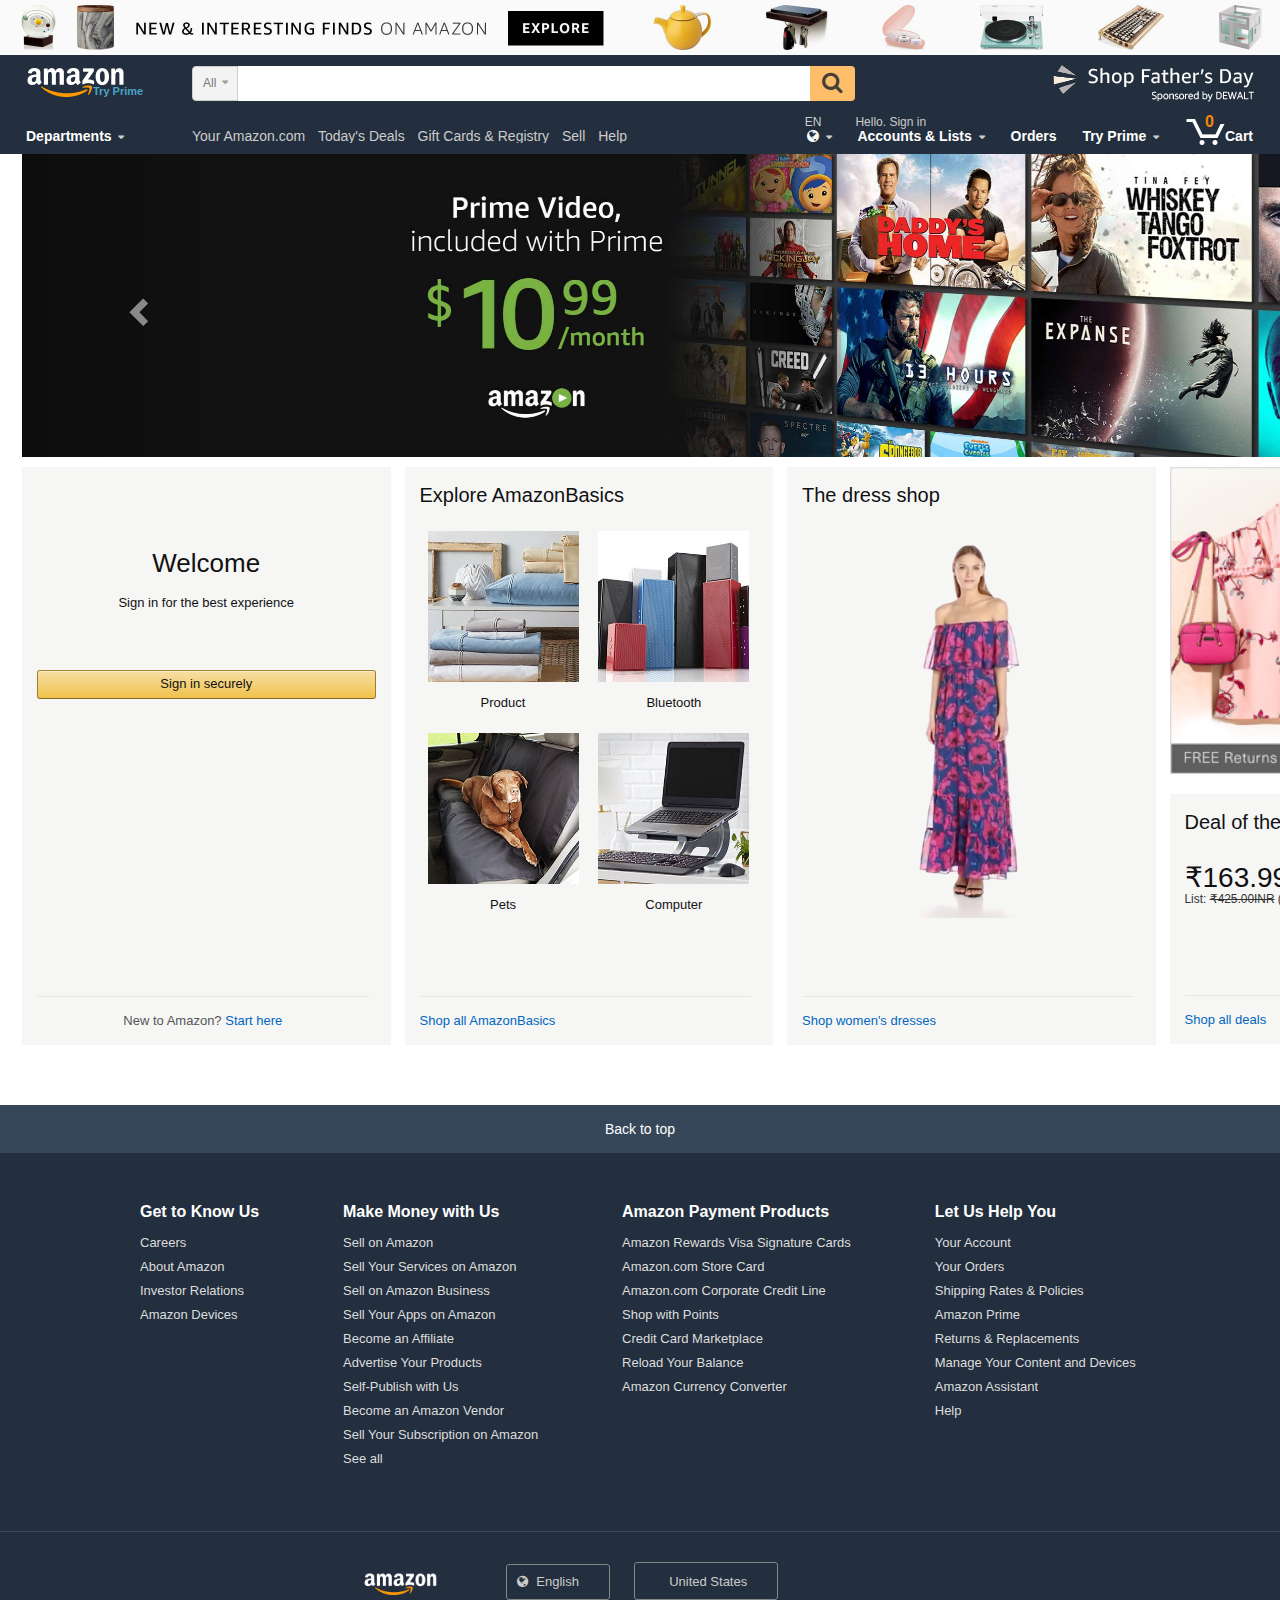
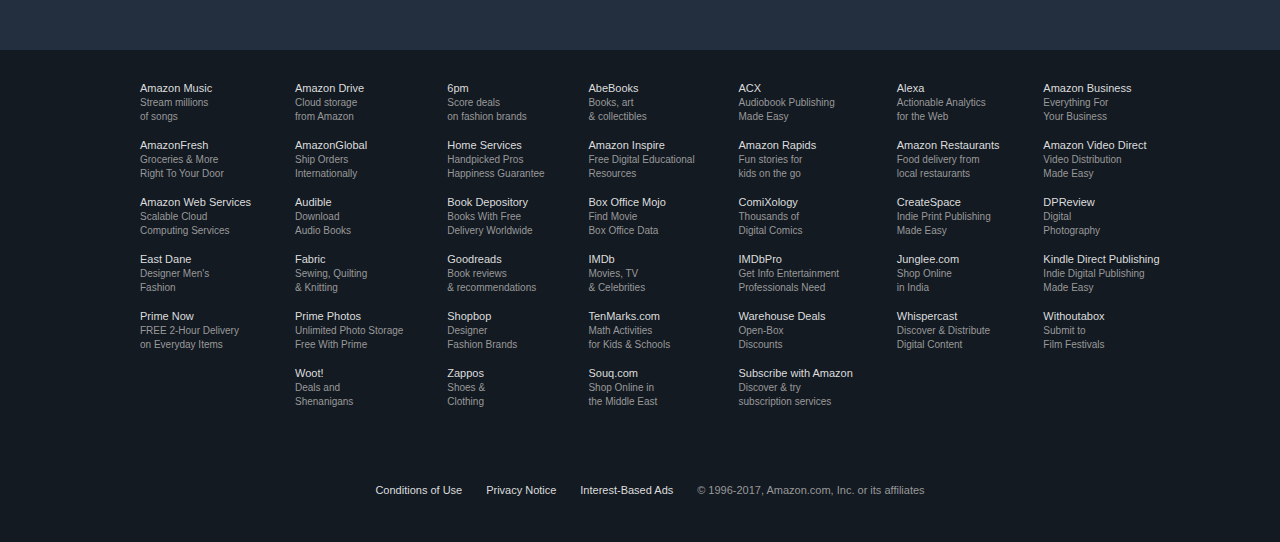
<file: index.html>
<!DOCTYPE html>
<html>

<head>
  <meta charset="utf-8">
  <meta name="viewport" content="width=device-width, initial-scale=1">
  <title>Amazon Clone</title>

  <link href="https://cdnjs.cloudflare.com/ajax/libs/font-awesome/4.7.0/css/font-awesome.min.css" rel="stylesheet">
  <link rel="stylesheet" href="https://maxcdn.bootstrapcdn.com/bootstrap/3.3.7/css/bootstrap.min.css" integrity="sha384-BVYiiSIFeK1dGmJRAkycuHAHRg32OmUcww7on3RYdg4Va+PmSTsz/K68vbdEjh4u" crossorigin="anonymous">
  <link rel="stylesheet" href="css/style.css"/>
</head>

<body>
  <a id="banner" href="#"></a>
  <!-- Main body -->

  <header>
    <a id="nav-top"></a>

    <div id="nav-belt">
      <div class="nav-left">
        <div id="nav-logo">
          <a href="#" class="nav-logo-link"></a>
          <a href="#" class="nav-logo-tagline">Try Prime</a>
        </div>
      </div>
      <div class="nav-right">
        <div id="nav-holiday">
          <a href="#"></a>
        </div>
      </div>
      <div class="nav-fill">
        <div id="nav-search">
          <form>
            <div class="nav-left">
              <span class="nav-search-label">All</span>
              <i class="fa fa-caret-down" aria-hidden="true"></i>
              <select id="nav-search-select">
                <option selected="selected" value="aps">All Departments</option>
                <option value="alexa-skills">Alexa Skills</option>
                <option value="instant-video">Amazon Video</option>
                <option value="warehouse-deals">Amazon Warehouse Deals</option>
                <option value="appliances">Appliances</option>
                <option value="mobile-apps">Apps &amp; Games</option>
                <option value="arts-crafts">Arts, Crafts &amp; Sewing</option>
                <option value="automotive">Automotive Parts &amp; Accessories</option>
                <option value="baby-products">Baby</option>
                <option value="beauty">Beauty &amp; Personal Care</option>
                <option value="stripbooks">Books</option>
              </select>
            </div>
            <div class="nav-right">
              <i class="fa fa-search" aria-hidden="true"></i>
              <input type="submit">
            </div>
            <div class="nav-fill">
              <input type="text" autocomplete="off">
            </div>
          </form>
        </div>
      </div>
    </div>

    <nav id="nav-main">
      <div class="nav-left">
        <div class="nav-shop">
          <a class="nav-a" href="#">
            Departments
            <i class="fa fa-caret-down" aria-hidden="true"></i>
          </a>
        </div>
      </div>
      <div class="nav-right">
        <a class="nav-a" href="#">
          <span>EN</span>
          <i class="fa fa-globe" aria-hidden="true"></i>
          <i class="fa fa-caret-down" aria-hidden="true"></i>
        </a>

        <a class="nav-a" href="#">
          <span>Hello. Sign in</span>
          Accounts &amp; Lists
          <i class="fa fa-caret-down" aria-hidden="true"></i>
        </a>

        <a class="nav-a" href="#">
          Orders
        </a>

        <a class="nav-a" href="#">
          Try Prime
          <i class="fa fa-caret-down" aria-hidden="true"></i>
        </a>

        <a class="nav-a cart" href="#">
          <span>0</span>
          Cart
        </a>
      </div>
      <div class="nav-fill">
        <ul>
          <li><a href="#">Your Amazon.com</a></li>
          <li><a href="#">Today's Deals</a></li>
          <li><a href="#">Gift Cards &amp; Registry</a></li>
          <li><a href="#">Sell</a></li>
          <li><a href="#">Help</a></li>
        </ul>
      </div>
    </nav>
  </header>

   <!-- crousel section -->

  <section id="promo">
    <div class="container">
      <div class="row">
        <div class="col-lg-12">
          <div id="promo-carousel" class="carousel slide" data-ride="carousel">
            <div class="carousel-inner" role="listbox">
              <div class="item active">
                <img src="img/slide_1.jpg">
              </div>
              <div class="item">
                <img src="img/slide_2.jpg">
              </div>
              <div class="item">
                <img src="img/slide_3.jpg">
              </div>
              <div class="item">
                <img src="img/slide_4.jpg">
              </div>
              <div class="item">
                <img src="img/slide_5.jpg">
              </div>
              <div class="item">
                <img src="img/slide_6.jpg">
              </div>
              <div class="item">
                <img src="img/slide_7.jpg">
              </div>
            </div>

            <!-- Controls -->
            <a class="left carousel-control" href="#promo-carousel" role="button" data-slide="prev">
              <span class="glyphicon glyphicon-chevron-left" aria-hidden="true"></span>
              <span class="sr-only">Previous</span>
            </a>
            <a class="right carousel-control" href="#promo-carousel" role="button" data-slide="next">
              <span class="glyphicon glyphicon-chevron-right" aria-hidden="true"></span>
              <span class="sr-only">Next</span>
            </a>
          </div>
        </div>
      </div>
    </div>
  </section>
  <!-- product section -->
  <section id="products">
    <div class="container">
      <div class="row">
        <div class="col-lg-12">
          <div class="col-lg-3">
            <div class="col text-center" id="welcome">
              <h2>Welcome</h2>
              <p>Sign in for the best experience</p>
              <button class="btn">Sign in securely</button>
              <div class="footer">
                New to Amazon? <a href="#">Start here</a>
              </div>
            </div>
          </div>
          <div class="col-lg-3">
            <div class="col" id="amazon-basics">
              <h2>Explore AmazonBasics</h2>
              <a href="file:///C:/Users/HP/Desktop/Project%201%20Amazon%20Clone/listing.html" class="thumbnail text-center">
                <img src="img/product_1.jpg" alt="Product 1">
                <span class="caption">Product</span>
              </a>
              <a href="file:///C:/Users/HP/Desktop/Project%201%20Amazon%20Clone/listing.html" class="thumbnail text-center">
                <img src="img/product_2.jpg" alt="Product 2">
                <span class="caption">Bluetooth</span>
              </a>
              <a href="file:///C:/Users/HP/Desktop/Project%201%20Amazon%20Clone/listing.html" class="thumbnail text-center">
                <img src="img/product_3.jpg" alt="Product 3">
                <span class="caption">Pets</span>
              </a>
              <a href="file:///C:/Users/HP/Desktop/Project%201%20Amazon%20Clone/listing.html" class="thumbnail text-center">
                <img src="img/product_4.jpg" alt="Product 4">
                <span class="caption">Computer</span>
              </a>
              <div class="footer">
                <a href="file:///C:/Users/HP/Desktop/Project%201%20Amazon%20Clone/listing.html">Shop all AmazonBasics</a>
              </div>
            </div>
          </div>
          <div class="col-lg-3">
            <div class="col" id="dress">
              <h2>The dress shop</h2>
              <div class="row text-center">
                <a href="file:///C:/Users/HP/Desktop/Project%201%20Amazon%20Clone/listing.html"><img src="img/dress.png"></a>
              </div>

              <div class="footer">
                <a href="file:///C:/Users/HP/Desktop/Project%201%20Amazon%20Clone/listing.html">Shop women's dresses</a>
              </div>
            </div>
          </div>
          <div class="col-lg-3">
            <div>
              <a href="#"><img src="img/product_5.jpg" alt="Product 5"></a>
            </div>
            <div class="col" id="deal-day">
              <h2>Deal of the day</h2>
              <h3>₹163.99INR</h3>
              <small>List: <s>₹425.00INR</s> (47% off)</small>
              <a href="file:///C:/Users/HP/Desktop/Project%201%20Amazon%20Clone/listing.html"><img src="img/product_6.jpg" alt="Product 6"></a>
              <div class="footer">
                <a href="file:///C:/Users/HP/Desktop/Project%201%20Amazon%20Clone/listing.html">Shop all deals</a>
              </div>
            </div>
          </div>
        </div>
      </div>
    </div>
  </section>

  <footer>
    <div class="top text-center">
      <a href="#nav-top">Back to top</a>
    </div>

    <div class="middle">
      <div class="center">
        <ul>
          <li><h3>Get to Know Us</h3></li>
          <li><a href="#">Careers</a></li>
          <li><a href="#">About Amazon</a></li>
          <li><a href="#">Investor Relations</a></li>
          <li><a href="#">Amazon Devices</a></li>
        </ul>
        <ul>
          <li><h3>Make Money with Us</h3></li>
          <li><a href="#">Sell on Amazon</a></li>
          <li><a href="#">Sell Your Services on Amazon</a></li>
          <li><a href="#">Sell on Amazon Business</a></li>
          <li><a href="#">Sell Your Apps on Amazon</a></li>
          <li><a href="#">Become an Affiliate</a></li>
          <li><a href="#">Advertise Your Products</a></li>
          <li><a href="#">Self-Publish with Us</a></li>
          <li><a href="#">Become an Amazon Vendor</a></li>
          <li><a href="#">Sell Your Subscription on Amazon</a></li>
          <li><a href="#">See all</a></li>
        </ul>
        <ul>
          <li><h3>Amazon Payment Products</h3></li>
          <li><a href="#">Amazon Rewards Visa Signature Cards</a></li>
          <li><a href="#">Amazon.com Store Card</a></li>
          <li><a href="#">Amazon.com Corporate Credit Line</a></li>
          <li><a href="#">Shop with Points</a></li>
          <li><a href="#">Credit Card Marketplace</a></li>
          <li><a href="#">Reload Your Balance</a></li>
          <li><a href="#">Amazon Currency Converter</a></li>
        </ul>
        <ul>
          <li><h3>Let Us Help You</h3></li>
          <li><a href="#">Your Account</a></li>
          <li><a href="#">Your Orders</a></li>
          <li><a href="#">Shipping Rates &amp; Policies</a></li>
          <li><a href="#">Amazon Prime</a></li>
          <li><a href="#">Returns &amp; Replacements</a></li>
          <li><a href="#">Manage Your Content and Devices</a></li>
          <li><a href="#">Amazon Assistant</a></li>
          <li><a href="#">Help</a></li>
        </ul>
      </div>

      <ul class="copy text-center">
        <li><a href="#" class="logo"></a></li>
        <li><a href="#" class="select"><i class="fa fa-globe" aria-hidden="true"></i> English</a></li>
        <li><a href="#" class="select"><i class="flag-icon-us"></i>United States</a></li>
      </ul>
    </div>

    <div class="bottom">
      <div class="center">
        <ul>
          <li><a href="#">Amazon Music<br/><span>Stream millions<br> of songs</span></a></li>
          <li><a href="#">AmazonFresh<br/><span>Groceries &amp; More<br> Right To Your Door</span></a></li>
          <li><a href="#">Amazon Web Services<br/><span>Scalable Cloud<br> Computing Services</span></a></li>
          <li><a href="#">East Dane<br/><span>Designer Men's<br> Fashion</span></a></li>
          <li><a href="#">Prime Now<br/><span>FREE 2-Hour Delivery<br> on Everyday Items</span></a></li>
        </ul>

        <ul>
          <li><a href="#">Amazon Drive<br/><span>Cloud storage<br> from Amazon</span></a></li>
          <li><a href="#">AmazonGlobal<br/><span>Ship Orders<br> Internationally</span></a></li>
          <li><a href="#">Audible<br/><span>Download<br> Audio Books</span></a></li>
          <li><a href="#">Fabric<br/><span>Sewing, Quilting<br> &amp; Knitting</span></a></li>
          <li><a href="#">Prime Photos<br/><span>Unlimited Photo Storage<br> Free With Prime</span></a></li>
          <li><a href="#">Woot!<br/><span>Deals and <br> Shenanigans</span></a></li>
        </ul>

        <ul>
          <li><a href="#">6pm<br/><span>Score deals<br> on fashion brands</span></a></li>
          <li><a href="#">Home Services<br/><span>Handpicked Pros<br> Happiness Guarantee</span></a></li>
          <li><a href="#">Book Depository<br/><span>Books With Free<br> Delivery Worldwide</span></a></li>
          <li><a href="#">Goodreads<br/><span>Book reviews<br> &amp; recommendations</span></a></li>
          <li><a href="#">Shopbop<br/><span>Designer<br> Fashion Brands</span></a></li>
          <li><a href="#">Zappos<br/><span>Shoes &amp;<br> Clothing</span></a></li>
        </ul>

        <ul>
          <li><a href="#">AbeBooks<br/><span>Books, art<br> &amp; collectibles</span></a></li>
          <li><a href="#">Amazon Inspire<br/><span>Free Digital Educational<br>  Resources</span></a></li>
          <li><a href="#">Box Office Mojo<br/><span>Find Movie<br> Box Office Data</span></a></li>
          <li><a href="#">IMDb<br/><span>Movies, TV<br> &amp; Celebrities</span></a></li>
          <li><a href="#">TenMarks.com<br/><span>Math Activities<br> for Kids &amp; Schools</span></a></li>
          <li><a href="#">Souq.com<br/><span>Shop Online in<br> the Middle East</span></a></li>
        </ul>

        <ul>
          <li><a href="#">ACX <br/><span>Audiobook Publishing<br> Made Easy</span></a></li>
          <li><a href="#">Amazon Rapids<br/><span>Fun stories for<br>  kids on the go</span></a></li>
          <li><a href="#">ComiXology<br/><span>Thousands of<br> Digital Comics</span></a></li>
          <li><a href="#">IMDbPro<br/><span>Get Info Entertainment<br> Professionals Need</span></a></li>
          <li><a href="#">Warehouse Deals<br/><span>Open-Box<br> Discounts</span></a></li>
          <li><a href="#">Subscribe with Amazon<br/><span>Discover &amp; try<br> subscription services</span></a></li>
        </ul>

        <ul>
          <li><a href="#">Alexa<br/><span>Actionable Analytics<br> for the Web</span></a></li>
          <li><a href="#">Amazon Restaurants<br/><span>Food delivery from<br> local restaurants</span></a></li>
          <li><a href="#">CreateSpace<br/><span>Indie Print Publishing<br> Made Easy</span></a></li>
          <li><a href="#">Junglee.com<br/><span>Shop Online<br> in India</span></a></li>
          <li><a href="#">Whispercast<br/><span>Discover &amp; Distribute<br> Digital Content</span></a></li>
        </ul>

        <ul>
          <li><a href="#">Amazon Business<br/><span>Everything For<br> Your Business</span></a></li>
          <li><a href="#">Amazon Video Direct<br/><span>Video Distribution<br> Made Easy</span></a></li>
          <li><a href="#">DPReview<br/><span>Digital<br> Photography</span></a></li>
          <li><a href="#">Kindle Direct Publishing<br/><span>Indie Digital Publishing<br> Made Easy</span></a></li>
          <li><a href="#">Withoutabox<br/><span>Submit to<br> Film Festivals</span></a></li>
        </ul>

        <ul class="copy text-center">
          <li><a href="#">Conditions of Use</a></li>
          <li><a href="#">Privacy Notice</a></li>
          <li><a href="#">Interest-Based Ads</a></li>
          <li>&copy; 1996-2017, Amazon.com, Inc. or its affiliates</li>
        </ul>
      </div>
    </div>
  </footer>

  <script src="https://ajax.googleapis.com/ajax/libs/jquery/3.2.1/jquery.min.js"></script>
  <script src="https://maxcdn.bootstrapcdn.com/bootstrap/3.3.7/js/bootstrap.min.js" integrity="sha384-Tc5IQib027qvyjSMfHjOMaLkfuWVxZxUPnCJA7l2mCWNIpG9mGCD8wGNIcPD7Txa" crossorigin="anonymous"></script>
</body>

</html>
</file>
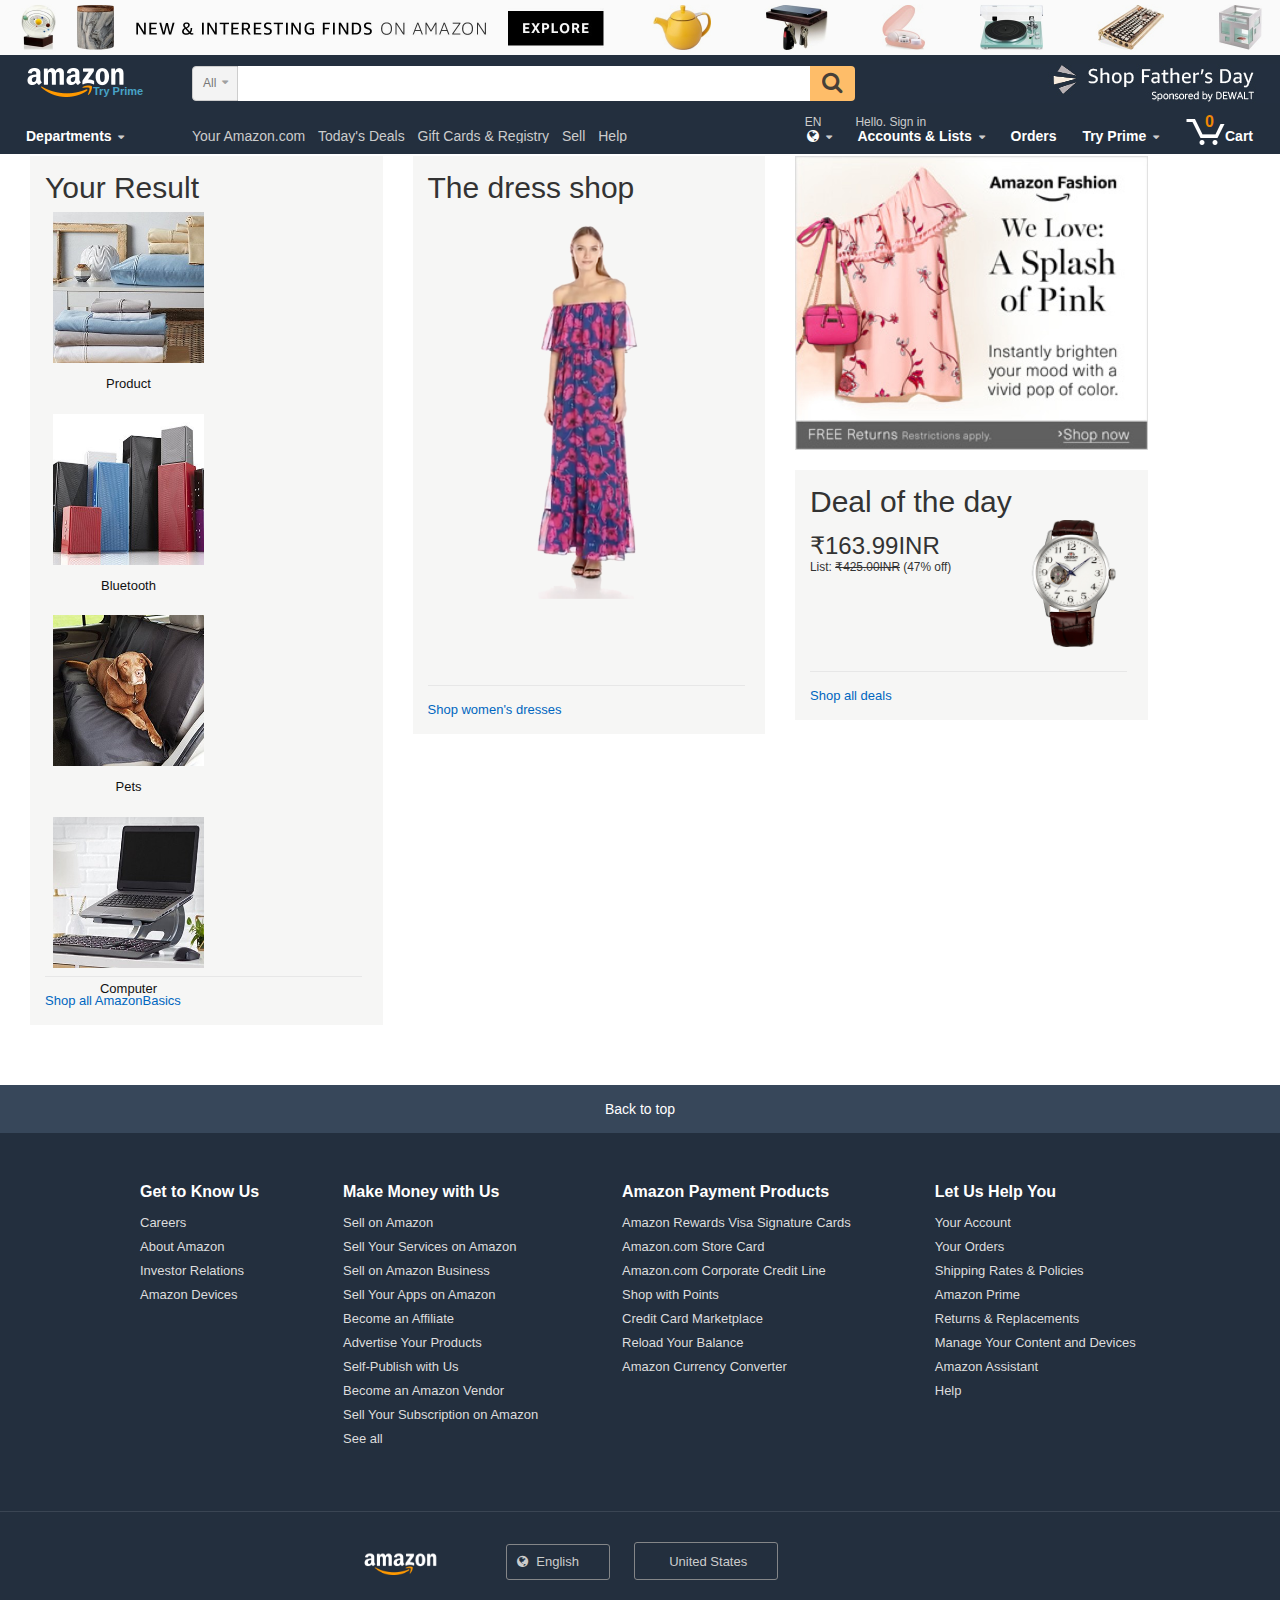
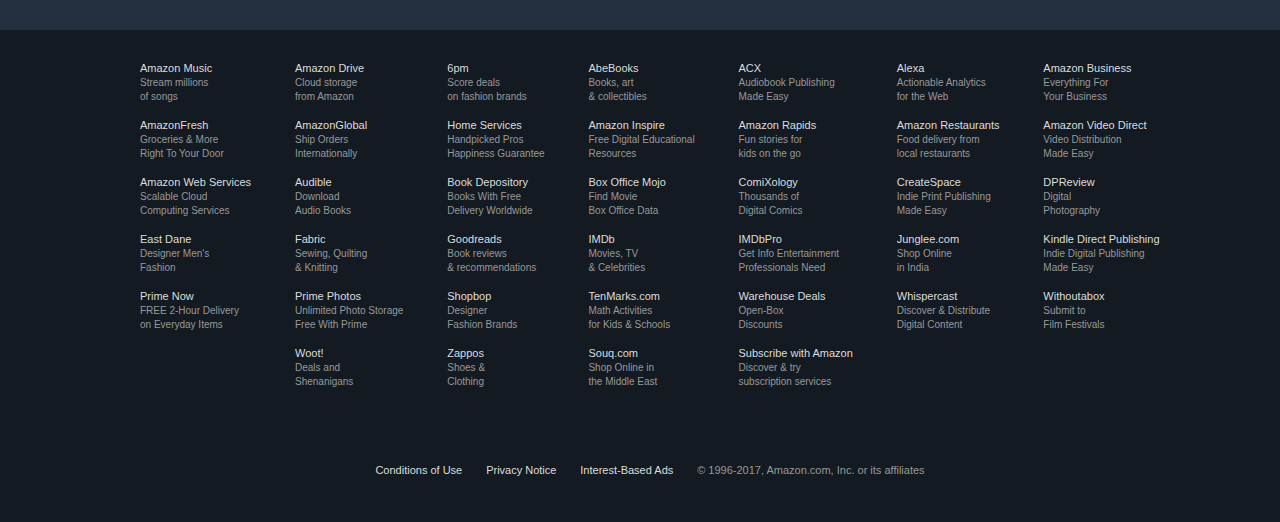
<file: listing.html>
<!DOCTYPE html>
<html>

<head>
  <meta charset="utf-8">
  <meta name="viewport" content="width=device-width, initial-scale=1">
  <title>List Page</title>

  <link href="https://cdnjs.cloudflare.com/ajax/libs/font-awesome/4.7.0/css/font-awesome.min.css" rel="stylesheet">
  <link rel="stylesheet" href="https://maxcdn.bootstrapcdn.com/bootstrap/3.3.7/css/bootstrap.min.css" integrity="sha384-BVYiiSIFeK1dGmJRAkycuHAHRg32OmUcww7on3RYdg4Va+PmSTsz/K68vbdEjh4u" crossorigin="anonymous">
  <link rel="stylesheet" href="css/listing.css"/>
</head>

<body>
  <a id="banner" href="#"></a>
  <!-- Main body -->

  <header>
    <a id="nav-top"></a>

    <div id="nav-belt">
      <div class="nav-left">
        <div id="nav-logo">
          <a href="#" class="nav-logo-link"></a>
          <a href="#" class="nav-logo-tagline">Try Prime</a>
        </div>
      </div>
      <div class="nav-right">
        <div id="nav-holiday">
          <a href="#"></a>
        </div>
      </div>
      <div class="nav-fill">
        <div id="nav-search">
          <form>
            <div class="nav-left">
              <span class="nav-search-label">All</span>
              <i class="fa fa-caret-down" aria-hidden="true"></i>
              <select id="nav-search-select">
                <option selected="selected" value="aps">All Departments</option>
                <option value="alexa-skills">Alexa Skills</option>
                <option value="instant-video">Amazon Video</option>
                <option value="warehouse-deals">Amazon Warehouse Deals</option>
                <option value="appliances">Appliances</option>
                <option value="mobile-apps">Apps &amp; Games</option>
                <option value="arts-crafts">Arts, Crafts &amp; Sewing</option>
                <option value="automotive">Automotive Parts &amp; Accessories</option>
                <option value="baby-products">Baby</option>
                <option value="beauty">Beauty &amp; Personal Care</option>
                <option value="stripbooks">Books</option>
              </select>
            </div>
            <div class="nav-right">
              <i class="fa fa-search" aria-hidden="true"></i>
              <input type="submit">
            </div>
            <div class="nav-fill">
              <input type="text" autocomplete="off">
            </div>
          </form>
        </div>
      </div>
    </div>

    <nav id="nav-main">
      <div class="nav-left">
        <div class="nav-shop">
          <a class="nav-a" href="#">
            Departments
            <i class="fa fa-caret-down" aria-hidden="true"></i>
          </a>
        </div>
      </div>
      <div class="nav-right">
        <a class="nav-a" href="#">
          <span>EN</span>
          <i class="fa fa-globe" aria-hidden="true"></i>
          <i class="fa fa-caret-down" aria-hidden="true"></i>
        </a>

        <a class="nav-a" href="#">
          <span>Hello. Sign in</span>
          Accounts &amp; Lists
          <i class="fa fa-caret-down" aria-hidden="true"></i>
        </a>

        <a class="nav-a" href="#">
          Orders
        </a>

        <a class="nav-a" href="#">
          Try Prime
          <i class="fa fa-caret-down" aria-hidden="true"></i>
        </a>

        <a class="nav-a cart" href="#">
          <span>0</span>
          Cart
        </a>
      </div>
      <div class="nav-fill">
        <ul>
          <li><a href="#">Your Amazon.com</a></li>
          <li><a href="#">Today's Deals</a></li>
          <li><a href="#">Gift Cards &amp; Registry</a></li>
          <li><a href="#">Sell</a></li>
          <li><a href="#">Help</a></li>
        </ul>
      </div>
    </nav>
  </header>

  <!-- Filter Section -->
<!-- <div class="display1">
  <div class="float">
   <p class="headingText">Result</p>
        <div id="content">
            <div class="filterDiv">
                <p>Filter</p>
                <div>
                <p>Cost</p>
                <div>
                    <input type="radio">Less Than ₹ 150
                </div>
                <div>
                    <input type="radio">₹ 150-250
                </div>
                <div>
                    <input type="radio">₹ 250-350
                </div>
                <div>
                    <input type="radio">₹ 350-450
                </div>
                <p>Short</p>
                <div>
                    <input type="radio">Price Low to High
                </div>
                <div>
                    <input type="radio">Price High to Low
                </div>
                <p>Coustmer Rating</p>
                <div>
                    <i class="fa fa-star"></i>
                    <i class="fa fa-star "></i>
                    <i class="fa fa-star"></i>
                    <i class="fa fa-star"></i>
                    <i class="fa fa-star-half "></i>
                </div>
            </div>
          </div> -->

    <!-- Product section -->
    <section id="products">
      <div class="container">
        <div class="row">
          <div class="col-lg-12">
           
            <div class="col-lg-3">
              <div class="col" id="amazon-basics">
                <h2>Your Result</h2>
                <a href="file:///C:/Users/HP/Desktop/Project%201%20Amazon%20Clone/listing.html" class="thumbnail text-center">
                  <img src="img/product_1.jpg" alt="Product 1">
                  <span class="caption">Product</span>
                </a>
                <a href="file:///C:/Users/HP/Desktop/Project%201%20Amazon%20Clone/listing.html" class="thumbnail text-center">
                  <img src="img/product_2.jpg" alt="Product 2">
                  <span class="caption">Bluetooth</span>
                </a>
                <a href="file:///C:/Users/HP/Desktop/Project%201%20Amazon%20Clone/listing.html" class="thumbnail text-center">
                  <img src="img/product_3.jpg" alt="Product 3">
                  <span class="caption">Pets</span>
                </a>
                <a href="file:///C:/Users/HP/Desktop/Project%201%20Amazon%20Clone/listing.html" class="thumbnail text-center">
                  <img src="img/product_4.jpg" alt="Product 4">
                  <span class="caption">Computer</span>
                </a>
                <div class="footer">
                  <a href="file:///C:/Users/HP/Desktop/Project%201%20Amazon%20Clone/listing.html">Shop all AmazonBasics</a>
                </div>
              </div>
            </div>
            <div class="col-lg-3">
              <div class="col" id="dress">
                <h2>The dress shop</h2>
                <div class="row text-center">
                  <a href="file:///C:/Users/HP/Desktop/Project%201%20Amazon%20Clone/listing.html"><img src="img/dress.png"></a>
                </div>
  
                <div class="footer">
                  <a href="file:///C:/Users/HP/Desktop/Project%201%20Amazon%20Clone/listing.html">Shop women's dresses</a>
                </div>
              </div>
            </div>
            <div class="col-lg-3">
              <div>
                <a href="#"><img src="img/product_5.jpg" alt="Product 5"></a>
              </div>
              <div class="col" id="deal-day">
                <h2>Deal of the day</h2>
                <h3>₹163.99INR</h3>
                <small>List: <s>₹425.00INR</s> (47% off)</small>
                <a href="file:///C:/Users/HP/Desktop/Project%201%20Amazon%20Clone/listing.html"><img src="img/product_6.jpg" alt="Product 6"></a>
                <div class="footer">
                  <a href="file:///C:/Users/HP/Desktop/Project%201%20Amazon%20Clone/listing.html">Shop all deals</a>
                </div>
              </div>
            </div>
          </div>
        </div>
      </div>
    </section>


    <!-- Footer Section -->
  <footer>
    <div class="top text-center">
      <a href="#nav-top">Back to top</a>
    </div>

    <div class="middle">
      <div class="center">
        <ul>
          <li><h3>Get to Know Us</h3></li>
          <li><a href="#">Careers</a></li>
          <li><a href="#">About Amazon</a></li>
          <li><a href="#">Investor Relations</a></li>
          <li><a href="#">Amazon Devices</a></li>
        </ul>
        <ul>
          <li><h3>Make Money with Us</h3></li>
          <li><a href="#">Sell on Amazon</a></li>
          <li><a href="#">Sell Your Services on Amazon</a></li>
          <li><a href="#">Sell on Amazon Business</a></li>
          <li><a href="#">Sell Your Apps on Amazon</a></li>
          <li><a href="#">Become an Affiliate</a></li>
          <li><a href="#">Advertise Your Products</a></li>
          <li><a href="#">Self-Publish with Us</a></li>
          <li><a href="#">Become an Amazon Vendor</a></li>
          <li><a href="#">Sell Your Subscription on Amazon</a></li>
          <li><a href="#">See all</a></li>
        </ul>
        <ul>
          <li><h3>Amazon Payment Products</h3></li>
          <li><a href="#">Amazon Rewards Visa Signature Cards</a></li>
          <li><a href="#">Amazon.com Store Card</a></li>
          <li><a href="#">Amazon.com Corporate Credit Line</a></li>
          <li><a href="#">Shop with Points</a></li>
          <li><a href="#">Credit Card Marketplace</a></li>
          <li><a href="#">Reload Your Balance</a></li>
          <li><a href="#">Amazon Currency Converter</a></li>
        </ul>
        <ul>
          <li><h3>Let Us Help You</h3></li>
          <li><a href="#">Your Account</a></li>
          <li><a href="#">Your Orders</a></li>
          <li><a href="#">Shipping Rates &amp; Policies</a></li>
          <li><a href="#">Amazon Prime</a></li>
          <li><a href="#">Returns &amp; Replacements</a></li>
          <li><a href="#">Manage Your Content and Devices</a></li>
          <li><a href="#">Amazon Assistant</a></li>
          <li><a href="#">Help</a></li>
        </ul>
      </div>

      <ul class="copy text-center">
        <li><a href="#" class="logo"></a></li>
        <li><a href="#" class="select"><i class="fa fa-globe" aria-hidden="true"></i> English</a></li>
        <li><a href="#" class="select"><i class="flag-icon-us"></i>United States</a></li>
      </ul>
    </div>

    <div class="bottom">
      <div class="center">
        <ul>
          <li><a href="#">Amazon Music<br/><span>Stream millions<br> of songs</span></a></li>
          <li><a href="#">AmazonFresh<br/><span>Groceries &amp; More<br> Right To Your Door</span></a></li>
          <li><a href="#">Amazon Web Services<br/><span>Scalable Cloud<br> Computing Services</span></a></li>
          <li><a href="#">East Dane<br/><span>Designer Men's<br> Fashion</span></a></li>
          <li><a href="#">Prime Now<br/><span>FREE 2-Hour Delivery<br> on Everyday Items</span></a></li>
        </ul>

        <ul>
          <li><a href="#">Amazon Drive<br/><span>Cloud storage<br> from Amazon</span></a></li>
          <li><a href="#">AmazonGlobal<br/><span>Ship Orders<br> Internationally</span></a></li>
          <li><a href="#">Audible<br/><span>Download<br> Audio Books</span></a></li>
          <li><a href="#">Fabric<br/><span>Sewing, Quilting<br> &amp; Knitting</span></a></li>
          <li><a href="#">Prime Photos<br/><span>Unlimited Photo Storage<br> Free With Prime</span></a></li>
          <li><a href="#">Woot!<br/><span>Deals and <br> Shenanigans</span></a></li>
        </ul>

        <ul>
          <li><a href="#">6pm<br/><span>Score deals<br> on fashion brands</span></a></li>
          <li><a href="#">Home Services<br/><span>Handpicked Pros<br> Happiness Guarantee</span></a></li>
          <li><a href="#">Book Depository<br/><span>Books With Free<br> Delivery Worldwide</span></a></li>
          <li><a href="#">Goodreads<br/><span>Book reviews<br> &amp; recommendations</span></a></li>
          <li><a href="#">Shopbop<br/><span>Designer<br> Fashion Brands</span></a></li>
          <li><a href="#">Zappos<br/><span>Shoes &amp;<br> Clothing</span></a></li>
        </ul>

        <ul>
          <li><a href="#">AbeBooks<br/><span>Books, art<br> &amp; collectibles</span></a></li>
          <li><a href="#">Amazon Inspire<br/><span>Free Digital Educational<br>  Resources</span></a></li>
          <li><a href="#">Box Office Mojo<br/><span>Find Movie<br> Box Office Data</span></a></li>
          <li><a href="#">IMDb<br/><span>Movies, TV<br> &amp; Celebrities</span></a></li>
          <li><a href="#">TenMarks.com<br/><span>Math Activities<br> for Kids &amp; Schools</span></a></li>
          <li><a href="#">Souq.com<br/><span>Shop Online in<br> the Middle East</span></a></li>
        </ul>

        <ul>
          <li><a href="#">ACX <br/><span>Audiobook Publishing<br> Made Easy</span></a></li>
          <li><a href="#">Amazon Rapids<br/><span>Fun stories for<br>  kids on the go</span></a></li>
          <li><a href="#">ComiXology<br/><span>Thousands of<br> Digital Comics</span></a></li>
          <li><a href="#">IMDbPro<br/><span>Get Info Entertainment<br> Professionals Need</span></a></li>
          <li><a href="#">Warehouse Deals<br/><span>Open-Box<br> Discounts</span></a></li>
          <li><a href="#">Subscribe with Amazon<br/><span>Discover &amp; try<br> subscription services</span></a></li>
        </ul>

        <ul>
          <li><a href="#">Alexa<br/><span>Actionable Analytics<br> for the Web</span></a></li>
          <li><a href="#">Amazon Restaurants<br/><span>Food delivery from<br> local restaurants</span></a></li>
          <li><a href="#">CreateSpace<br/><span>Indie Print Publishing<br> Made Easy</span></a></li>
          <li><a href="#">Junglee.com<br/><span>Shop Online<br> in India</span></a></li>
          <li><a href="#">Whispercast<br/><span>Discover &amp; Distribute<br> Digital Content</span></a></li>
        </ul>

        <ul>
          <li><a href="#">Amazon Business<br/><span>Everything For<br> Your Business</span></a></li>
          <li><a href="#">Amazon Video Direct<br/><span>Video Distribution<br> Made Easy</span></a></li>
          <li><a href="#">DPReview<br/><span>Digital<br> Photography</span></a></li>
          <li><a href="#">Kindle Direct Publishing<br/><span>Indie Digital Publishing<br> Made Easy</span></a></li>
          <li><a href="#">Withoutabox<br/><span>Submit to<br> Film Festivals</span></a></li>
        </ul>

        <ul class="copy text-center">
          <li><a href="#">Conditions of Use</a></li>
          <li><a href="#">Privacy Notice</a></li>
          <li><a href="#">Interest-Based Ads</a></li>
          <li>&copy; 1996-2017, Amazon.com, Inc. or its affiliates</li>
        </ul>
      </div>
    </div>
  </footer>

  <script src="https://ajax.googleapis.com/ajax/libs/jquery/3.2.1/jquery.min.js"></script>
  <script src="https://maxcdn.bootstrapcdn.com/bootstrap/3.3.7/js/bootstrap.min.js" integrity="sha384-Tc5IQib027qvyjSMfHjOMaLkfuWVxZxUPnCJA7l2mCWNIpG9mGCD8wGNIcPD7Txa" crossorigin="anonymous"></script>
</body>

</html>
  </body>
</file>
<file: css/style.css>
html, body {
  margin: 0;
  font-family: arial,sans-serif;
  min-width: 900px;
  line-height: 14px;
  font-size: 14px;
}

* {
  box-sizing: border-box;
}

a {
  color: #0066c0;
}

a:hover {
  color: #c45500;
}

#banner {
  background: #F6F6F6 url('../img/banner.jpg') no-repeat top left;
  height: 55px;
  background-size: 1920px;
  min-width: 1000px;
  display: block;
}

header {
  background-color: #232f3e;
  height: 99px;
}

.nav-left {
  position: relative;
  float: left;
  width: auto;
  display: inline-block;
}

.nav-right {
  position: relative;
  float: right;
  width: auto;
  display: inline-block;
}

.nav-fill {
  width: auto;
  white-space: nowrap;
  overflow: hidden;
}

#nav-logo {
  padding: 11px 18px 0 24px;
  position: relative;
  width: 192px;
}

#nav-logo .nav-logo-link {
  background: transparent url('../img/logo.png') no-repeat top left;
  background-size: 102px;
  width: 192px;
  height: 32px;
  display: block;
}

#nav-logo .nav-logo-tagline {
  color: #48a3c6;
  position: absolute;
  top: 31px;
  left: 93px;
  font-size: 11px;
  line-height: 11px;
  font-family: arial, sans-serif;
  font-weight: 700;
}

#nav-logo .nav-logo-tagline:hover {
  color: #ffffff;
}

#nav-holiday {
  top: 9px;
  position: relative;
  background-image: url('../img/fathers_day.jpg');
  width: 400px;
  height: 39px;
}

#nav-holiday a {
  display: block;
  height: 100%;
}

#nav-search {
  position: relative;
  display: block;
  overflow: hidden;
  padding-top: 11px;
  padding-right: 25px;
}

#nav-search input {
  width: 100%;
}

#nav-search .nav-left {
  height: 35px;
  background-color: #f3f3f3;
  border-radius: 4px 0 0 4px;
  border: 1px solid #cdcdcd;
  overflow: hidden;
}

#nav-search .nav-left:hover {
  background-color: #dadada;
  border-left-color: #dadada;
  border-top-color: #dadada;
  border-bottom-color: #dadada;
}

#nav-search .nav-search-label {
  color: #777;
  display: block;
  font-size: 12px;
  line-height: 33px;;
  margin-right: 21px;
  margin-left: 10px;
}

#nav-search .nav-left i {
  position: absolute;
  top: 10px;
  right: 9px;
  color: #a0a0a0;
  font-size: 11px;
}

#nav-search select {
  position: absolute;
  left: 0px;
  top: 0px;
  opacity: 0;
  height: 35px;
  display: block;
  outline: none;
  cursor: pointer;
}

#nav-search .nav-fill {
  height: 35px;
  overflow: hidden;
}

#nav-search .nav-fill input {
  border: none;
  height: 35px;
  padding: 5px 10px;
  font-size: 15px;
  color: #111;
  outline: none;
}

#nav-search .nav-right {
  background-color: #febd69;
  width: 45px;
  height: 35px;
  border-radius: 0 4px 4px 0;
}

#nav-search .nav-right:hover {
  background-color: #f3a847;
}

#nav-search .nav-right i {
  position: absolute;
  top: 5px;
  right: 13px;
  color: #333;
  font-size: 22px;
  opacity: 0.9;
}

#nav-search .nav-right input {
  position: relative;
  width: 100%;
  height: 100%;
  display: block;
  outline: none;
  cursor: pointer;
  background: none;
  border: none;
  text-indent: -1000px;
}

#nav-main ul {
  list-style-type: none;
  position: relative;
  padding: 0;
  margin: 18px 0 0 0;
}

#nav-main li {
  display: inline-block;
  padding: 10px 9px 0 0;
}

#nav-main a {
  color: #fff;
  font-size: 14px;
  font-weight: 700;
  text-decoration: none;
}

#nav-main .nav-a {
  padding: 7px 10px;
  border: 1px solid transparent;
  display: inline-block;
  position: relative;
}

#nav-main .nav-a:hover {
  border: 1px solid #4f5965;
  border-radius: 3px;
  box-shadow: 0 1px 0 0 rgba(255,255,255,.5);
}

#nav-main .nav-a span {
  display: block;
  margin-left: -2px;
  font-weight: 300;
  color: #ccc;
  font-size: 12px;
}

#nav-main i.fa-caret-down {
  color: #ccc;
  font-size: 11px;
  padding-left: 3px;
}

#nav-main .nav-left {
  height: 55px;
}

#nav-main .nav-left .nav-shop {
  float: left;
  width: 192px;
  padding: 4px 12px 0 15px;
}

#nav-main .nav-left .nav-shop a {
  margin-top: 16px;
}

#nav-main .nav-fill a {
  font-weight: 500;
  color: #ccc;
}

#nav-main .nav-fill a:hover {
  text-decoration: underline;
}

#nav-main .nav-right {
  padding-right: 6px;
}

#nav-main .nav-right a {
  margin-top: 6px;
}

#nav-main .nav-right .cart {
  background: transparent url(../img/cart.png) no-repeat 11px 11px;
  background-size: 39px;
  padding: 7px 20px 7px 50px;
}

#nav-main .nav-right .cart span {
  color: #f08804;
  margin-left: -20px;
  font-size: 16px;
  font-weight: 700;
}

@media (min-width: 1200px) {
  .container {
    width: 1560px;
  }
}

#promo .col-lg-12 {
  padding: 0 22px 10px 22px;
}

#promo .carousel {
  margin-top: -2px;
}

.col-lg-3 {
  padding: 0 7px;
}

.text-center {
  text-align: center;
}

h2 {
  color: #111;
  font-size: 20px;
  font-weight: 400;
  line-height: 1.3;
  padding-bottom: 15px;
}

h3 {
  color: #111;
  font-size: 28px;
  font-weight: 500;
}

.btn {
  height: 29px;
  padding: 2px 20px;
  background: linear-gradient(to bottom,#f7dfa5,#f0c14b);
  border-color: #a88734 #9c7e31 #846a29;
  color: #111;
  border-width: 1px;
  border-style: solid;
  cursor: pointer;
  font-size: 13px;
  box-shadow: 0 1px 0 rgba(255,255,255,.4) inset;
  border-radius: 3px;
}

.btn:hover {
  border-color: #a88734 #9c7e31 #846a29;
  background: linear-gradient(to bottom,#f5d78e,#eeb933);
  color: #111;
}

#products {
  padding: 0 0 60px 0;
}

#products .col {
  background: rgba(19,19,4,.04);
  padding: 15px;
  min-height: 578px;
  position: relative;
}

#products h2 {
  margin: 0;
}

#products img {
  max-width: 100%;
}

#products .thumbnail {
  display: inline-block;
  padding: 0;
  border: none;
  margin: 8px;
  background: none;
}

#products .thumbnail:hover {
  text-decoration: none;
}

#products .thumbnail .caption {
  padding: 0;
  margin: 12px 0 4px 0;
  display: inline-block;
  color: #111;
  font-size: 13px;
}

#products #welcome {
  padding-top: 80px;
}

#products #welcome h2 {
  font-size: 26px;
}

#products #welcome p {
  font-size: 13px;
  color: #111;
  margin-bottom: 60px;
}

#products #welcome .btn {
  width: 100%;
}

#products #amazon-basics img {
  max-width: 151px;
}

#products #dress img {
  max-width: 200px;
}

#products #deal-day {
  margin-top: 20px;
  position: relative;
  min-height: 250px !important;
}

#products #deal-day h2 {
  margin-bottom: 15px;
}

#products #deal-day h3 {
  margin: 0;
  line-height: 26px;
}

#products #deal-day img {
  max-width: 88px;
  position: absolute;
  right: 30px;
  top: 50px;
}

#products .footer {
  position: absolute;
  bottom: 0;
  border-top: 1px solid #e7e7e7;
  width: 90%;
  padding: 17px 0 17px;
  font-size: 13px;
  color: #555;
}

footer a {
  color: #fff;
}

footer .top {
  background: #37475a;
}

footer .top a {
  padding: 17px;
  width: 100%;
  display: inline-block;
}

footer .top a:hover {
  color: #fff;
  text-decoration: none;
}

footer .top:hover {
  background: #485769;
}

footer .center {
  margin: 0 auto;
  max-width: 1080px;
}

footer ul {
  margin: 30px 40px 30px 0;
  display: inline-block;
  vertical-align: top;
  list-style: none;
}

footer .middle {
  background: #232f3e;
}

footer .middle h3 {
  color: #fff;
  font-weight: 700;
  margin-bottom: 10px;
  padding: 0;
  font-size: 16px;
}

footer .middle li {
  position: relative;
}

footer .middle .logo {
  background: transparent url('../img/logo.png') no-repeat 0 0;
  background-size: 76px;
  width: 76px;
  height: 23px;
  display: block;
  border: none !important;
  margin-right: 60px;
  position: absolute;
  top: -14px;
  left: -120px;
}

footer .middle a {
  color: #ddd;
  font-size: 13px;
  display: block;
  padding: 5px 0;
}

footer ul.copy {
  display: inline-block;
  width: 100%;
}

footer ul.copy li {
  display: inline-block;
  margin-right: 20px;
  color: #999;
  font-size: 11px;
}

footer .middle .copy {
  border-top: 1px solid #3a4553;
  padding: 30px 20px 20px 20px;
}

footer .middle .copy a {
  padding: 10px 30px 10px 10px;
  color: #ccc;
  border: 1px solid #848688;
  border-radius: 3px;
}

footer .middle .copy a:hover {
  text-decoration: none;
  border-color: #8D9096;
}

footer .middle .fa-globe {
  margin-right: 5px;
}

footer .middle .flag-icon-us {
  background-image: url('https://sp-bootstrap.global.ssl.fastly.net/8.0.0/images/flags/us.svg');
  background-position: 50%;
  background-repeat: no-repeat;
  background-size: contain;
  display: inline-block;
  height: 1em;
  width: 1.33333333em;
  margin-right: 7px;
  background-position: 0 2px;
}

footer .bottom {
  background: #131a22;
}

footer .bottom ul {
  margin-right: 0;
}

footer .bottom li {
  margin-bottom: 15px;
}

footer .bottom a {
  color: #ddd;
  font-size: 11px;
  line-height: 11px;
}

footer .bottom a span {
  color: #999;
  font-size: 10px;
}
</file>
<file: css/listing.css>
html, body {
    margin: 0;
    font-family: arial,sans-serif;
    min-width: 900px;
    line-height: 14px;
    font-size: 14px;
  }
  
  *{
    box-sizing: border-box;
  }
  
  a {
    color: #0066c0;
  }
  
  a:hover {
    color: #c45500;
  }
  
  #banner {
    background: #F6F6F6 url('../img/banner.jpg') no-repeat top left;
    height: 55px;
    background-size: 1920px;
    min-width: 1000px;
    display: block;
  }
  
  header {
    background-color: #232f3e;
    height: 99px;
  }
  
  .nav-left {
    position: relative;
    float:left;
    width:auto;
    display: inline-block;
  }
  
  .nav-right {
    position: relative;
    float: right;
    width: auto;
    display: inline-block;
  }
  
  .nav-fill {
    width: auto;
    white-space: nowrap;
    overflow: hidden;
  }
  
  #nav-logo {
    padding: 11px 18px 0 24px;
    position: relative;
    width: 192px;
  }
  
  #nav-logo .nav-logo-link {
    background: transparent url('../img/logo.png') no-repeat top left;
    background-size: 102px;
    width: 192px;
    height: 32px;
    display: block;
  }
  
  #nav-logo .nav-logo-tagline {
    color: #48a3c6;
    position: absolute;
    top: 31px;
    left: 93px;
    font-size: 11px;
    line-height: 11px;
    font-family: arial, sans-serif;
    font-weight: 700;
  }
  
  #nav-logo .nav-logo-tagline:hover {
    color: #ffffff;
  }
  
  #nav-holiday {
    top: 9px;
    position: relative;
    background-image: url('../img/fathers_day.jpg');
    width: 400px;
    height: 39px;
  }
  
  #nav-holiday a {
    display: block;
    height: 100%;
  }
  
  #nav-search {
    position: relative;
    display: block;
    overflow: hidden;
    padding-top: 11px;
    padding-right: 25px;
  }
  
  #nav-search input {
    width: 100%;
  }
  
  #nav-search .nav-left {
    height: 35px;
    background-color: #f3f3f3;
    border-radius: 4px 0 0 4px;
    border: 1px solid #cdcdcd;
    overflow: hidden;
  }
  
  #nav-search .nav-left:hover {
    background-color: #dadada;
    border-left-color: #dadada;
    border-top-color: #dadada;
    border-bottom-color: #dadada;
  }
  
  #nav-search .nav-search-label {
    color: #777;
    display: block;
    font-size: 12px;
    line-height: 33px;;
    margin-right: 21px;
    margin-left: 10px;
  }
  
  #nav-search .nav-left i {
    position: absolute;
    top: 10px;
    right: 9px;
    color: #a0a0a0;
    font-size: 11px;
  }
  
  #nav-search select {
    position: absolute;
    left: 0px;
    top: 0px;
    opacity: 0;
    height: 35px;
    display: block;
    outline: none;
    cursor: pointer;
  }
  
  #nav-search .nav-fill {
    height: 35px;
    overflow: hidden;
  }
  
  #nav-search .nav-fill input {
    border: none;
    height: 35px;
    padding: 5px 10px;
    font-size: 15px;
    color: #111;
    outline: none;
  }
  
  #nav-search .nav-right {
    background-color: #febd69;
    width: 45px;
    height: 35px;
    border-radius: 0 4px 4px 0;
  }
  
  #nav-search .nav-right:hover {
    background-color: #f3a847;
  }
  
  #nav-search .nav-right i {
    position: absolute;
    top: 5px;
    right: 13px;
    color: #333;
    font-size: 22px;
    opacity: 0.9;
  }
  
  #nav-search .nav-right input {
    position: relative;
    width: 100%;
    height: 100%;
    display: block;
    outline: none;
    cursor: pointer;
    background: none;
    border: none;
    text-indent: -1000px;
  }
  
  #nav-main ul {
    list-style-type: none;
    position: relative;
    padding: 0;
    margin: 18px 0 0 0;
  }
  
  #nav-main li {
    display: inline-block;
    padding: 10px 9px 0 0;
  }
  
  #nav-main a {
    color: #fff;
    font-size: 14px;
    font-weight: 700;
    text-decoration: none;
  }
  
  #nav-main .nav-a {
    padding: 7px 10px;
    border: 1px solid transparent;
    display: inline-block;
    position: relative;
  }
  
  #nav-main .nav-a:hover {
    border: 1px solid #4f5965;
    border-radius: 3px;
    box-shadow: 0 1px 0 0 rgba(255,255,255,.5);
  }
  
  #nav-main .nav-a span {
    display: block;
    margin-left: -2px;
    font-weight: 300;
    color: #ccc;
    font-size: 12px;
  }
  
  #nav-main i.fa-caret-down {
    color: #ccc;
    font-size: 11px;
    padding-left: 3px;
  }
  
  #nav-main .nav-left {
    height: 55px;
  }
  
  #nav-main .nav-left .nav-shop {
    float: left;
    width: 192px;
    padding: 4px 12px 0 15px;
  }
  
  #nav-main .nav-left .nav-shop a {
    margin-top: 16px;
  }
  
  #nav-main .nav-fill a {
    font-weight: 500;
    color: #ccc;
  }
  
  #nav-main .nav-fill a:hover {
    text-decoration: underline;
  }
  
  #nav-main .nav-right {
    padding-right: 6px;
  }
  
  #nav-main .nav-right a {
    margin-top: 6px;
  }
  
  #nav-main .nav-right .cart {
    background: transparent url(../img/cart.png) no-repeat 11px 11px;
    background-size: 39px;
    padding: 7px 20px 7px 50px;
  }
  
  #nav-main .nav-right .cart span {
    color: #f08804;
    margin-left: -20px;
    font-size: 16px;
    font-weight: 700;
  }
  
  @media (min-width: 1200px) {
    .container {
      width: 1560px;
    }
  }


  /* filter Section */

  p.headingText{
  margin-left:10px;
}

/* product section */
#products {
  padding: 0 0 60px 0;
}

#products .col {
  background: rgba(19,19,4,.04);
  padding: 15px;
  min-height: 578px;
  position: relative;
}

#products h2 {
  margin: 0;
}

#products img {
  max-width: 100%;
}

#products .thumbnail {
  display: inline-block;
  padding: 0;
  border: none;
  margin: 8px;
  background: none;
}

#products .thumbnail:hover {
  text-decoration: none;
}

#products .thumbnail .caption {
  padding: 0;
  margin: 12px 0 4px 0;
  display: inline-block;
  color: #111;
  font-size: 13px;
}

#products #welcome {
  padding-top: 80px;
}

#products #welcome h2 {
  font-size: 26px;
}

#products #welcome p {
  font-size: 13px;
  color: #111;
  margin-bottom: 60px;
}

#products #welcome .btn {
  width: 100%;
}

#products #amazon-basics img {
  max-width: 151px;
}

#products #dress img {
  max-width: 200px;
}

#products #deal-day {
  margin-top: 20px;
  position: relative;
  min-height: 250px !important;
}

#products #deal-day h2 {
  margin-bottom: 15px;
}

#products #deal-day h3 {
  margin: 0;
  line-height: 26px;
}

#products #deal-day img {
  max-width: 88px;
  position: absolute;
  right: 30px;
  top: 50px;
}

#products .footer {
  position: absolute;
  bottom: 0;
  border-top: 1px solid #e7e7e7;
  width: 90%;
  padding: 17px 0 17px;
  font-size: 13px;
  color: #555;
}
@media (min-width: 1200px)
.col-lg-3 {
    width: 27%;
}

  /* Footer Section */
  
  #products .footer {
    position: absolute;
    bottom: 0;
    border-top: 1px solid #e7e7e7;
    width: 90%;
    padding: 17px 0 17px;
    font-size: 13px;
    color: #555;
  }
  
  footer a {
    color: #fff;
  }
  
  footer .top {
    background: #37475a;
  }
  
  footer .top a {
    padding: 17px;
    width: 100%;
    display: inline-block;
  }
  
  footer .top a:hover {
    color: #fff;
    text-decoration: none;
  }
  
  footer .top:hover {
    background: #485769;
  }
  
  footer .center {
    margin: 0 auto;
    max-width: 1080px;
  }
  
  footer ul {
    margin: 30px 40px 30px 0;
    display: inline-block;
    vertical-align: top;
    list-style: none;
  }
  
  footer .middle {
    background: #232f3e;
  }
  
  footer .middle h3 {
    color: #fff;
    font-weight: 700;
    margin-bottom: 10px;
    padding: 0;
    font-size: 16px;
  }
  
  footer .middle li {
    position: relative;
  }
  
  footer .middle .logo {
    background: transparent url('../img/logo.png') no-repeat 0 0;
    background-size: 76px;
    width: 76px;
    height: 23px;
    display: block;
    border: none !important;
    margin-right: 60px;
    position: absolute;
    top: -14px;
    left: -120px;
  }
  
  footer .middle a {
    color: #ddd;
    font-size: 13px;
    display: block;
    padding: 5px 0;
  }
  
  footer ul.copy {
    display: inline-block;
    width: 100%;
  }
  
  footer ul.copy li {
    display: inline-block;
    margin-right: 20px;
    color: #999;
    font-size: 11px;
  }
  
  footer .middle .copy {
    border-top: 1px solid #3a4553;
    padding: 30px 20px 20px 20px;
  }
  
  footer .middle .copy a {
    padding: 10px 30px 10px 10px;
    color: #ccc;
    border: 1px solid #848688;
    border-radius: 3px;
  }
  
  footer .middle .copy a:hover {
    text-decoration: none;
    border-color: #8D9096;
  }
  
  footer .middle .fa-globe {
    margin-right: 5px;
  }
  
  footer .middle .flag-icon-us {
    background-image: url('https://sp-bootstrap.global.ssl.fastly.net/8.0.0/images/flags/us.svg');
    background-position: 50%;
    background-repeat: no-repeat;
    background-size: contain;
    display: inline-block;
    height: 1em;
    width: 1.33333333em;
    margin-right: 7px;
    background-position: 0 2px;
  }
  
  footer .bottom {
    background: #131a22;
  }
  
  footer .bottom ul {
    margin-right: 0;
  }
  
  footer .bottom li {
    margin-bottom: 15px;
  }
  
  footer .bottom a {
    color: #ddd;
    font-size: 11px;
    line-height: 11px;
  }
  
  footer .bottom a span {
    color: #999;
    font-size: 10px;
  }
</file>
